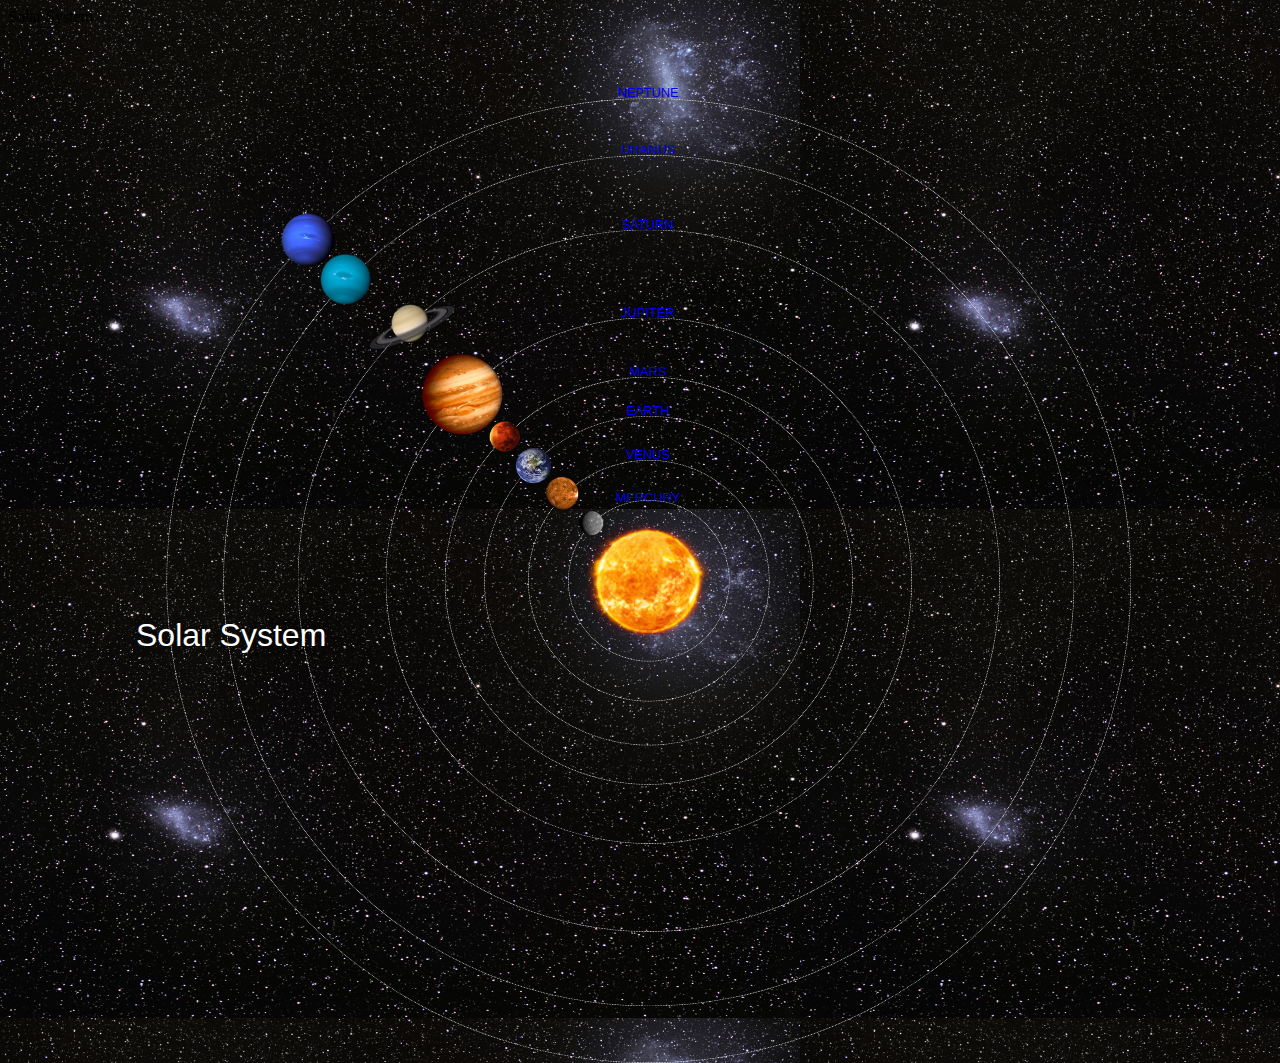
<file: planet/index.html>
<!DOCTYPE html>
<html>
    <head>
        <tittle>Solar System</tittle>
        <link rel="stylesheet" href="style.css" />
    </head>
    <body>
        <div id="container">
            <h1>Solar System</h1>
            <a href="sun.html"><img src="images/images/sun.png" id="sun" /></a>
            
            <div id="neptune-orbit">
                <a href="neptune.html"><img src="images/images/neptune.png" id="neptune"/></a>
            </div>
            <div id="neptune-label" class="label-box">
                <a href="neptune.html">NEPTUNE</a>
            </div>
            
            <div id="uranus-orbit">
                <a href="uranus.html"><img src="images/images/uranus.png" id="uranus" /></a>
            </div>
            <div id="uranus-label" class="label-box">
                <a href="uranus.html">URANUS</a>
            </div>
            
              <div id="saturn-orbit">
                <a href="saturn.html"><img src="images/images/saturn.png" id="saturn" /></a>
            </div>
            <div id="saturn-label" class="label-box">
                <a href="saturn.html">SATURN</a>
            </div>
            
            <div id="jupiter-orbit">
                <a href="jupiter.html"><img src="images/images/jupiter.png" id="jupiter" /></a>
            </div>
            <div id="jupiter-label" class="label-box">
                <a href="jupiter.html">JUPITER</a>
            </div>
            
             <div id="mars-orbit">
                <a href="mars.html"><img src="images/images/mars.png" id="mars" /></a>
            </div>
            <div id="mars-label" class="label-box">
                <a href="mars.html">MARS</a>
            </div>
            
             <div id="earth-orbit">
                <a href="earth.html"><img src="images/images/earth.png" id="earth" /></a>
            </div>
            <div id="earth-label" class="label-box">
                <a href="earth.html">EARTH</a>
            </div>
            
             <div id="venus-orbit">
                <a href="venus.html"><img src="images/images/venus.png" id="venus" /></a>
            </div>
            <div id="venus-label" class="label-box">
                <a href="venus.html">VENUS</a>
            </div>
            
             <div id="mercury-orbit">
                <a href="mercury.html"><img src="images/images/mercury.png" id="mercury" /></a>
            </div>
            <div id="mercury-label" class="label-box">
                <a href="mercury.html">MERCURY</a>
            </div>
        
        </div> 
    </body>
</html>
</file>
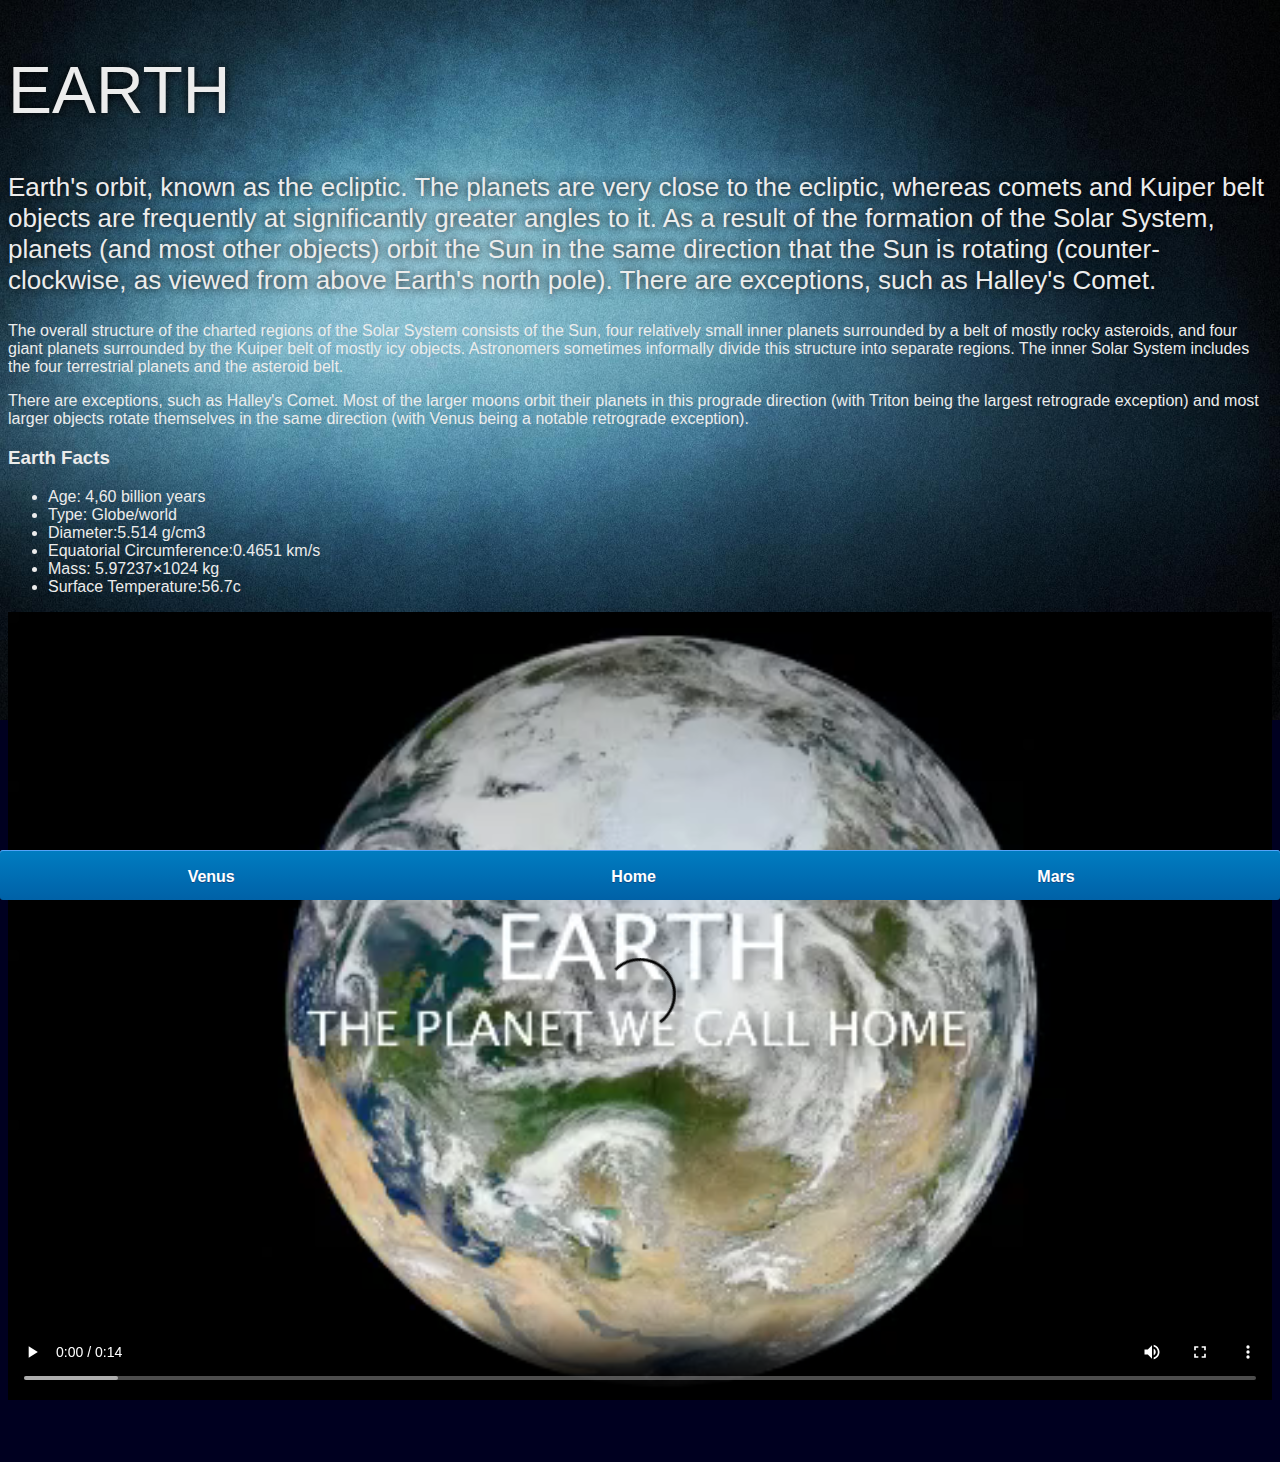
<file: planet/earth.html>
<!DOCTYPE html>
<html>
    <head>
        <title>SOLAR SYSTEM</title>
        <link rel="stylesheet" href="style-pages.css"/>
    </head>
    
    <body>
        <div id="main">
            <div id="content">
                <h1>EARTH</h1>
                <p class="intro">Earth's orbit, known as the ecliptic. The planets are very close to the ecliptic, whereas comets and Kuiper belt objects are frequently at significantly greater angles to it. As a result of the formation of the Solar System, planets (and most other objects) orbit the Sun in the same direction that the Sun is rotating (counter-clockwise, as viewed from above Earth's north pole). There are exceptions, such as Halley's Comet.</p>
                
                <p>The overall structure of the charted regions of the Solar System consists of the Sun, four relatively small inner planets surrounded by a belt of mostly rocky asteroids, and four giant planets surrounded by the Kuiper belt of mostly icy objects. Astronomers sometimes informally divide this structure into separate regions. The inner Solar System includes the four terrestrial planets and the asteroid belt.</p>
                
                <p>There are exceptions, such as Halley's Comet. Most of the larger moons orbit their planets in this prograde direction (with Triton being the largest retrograde exception) and most larger objects rotate themselves in the same direction (with Venus being a notable retrograde exception).</p>
                
                <h3>Earth Facts</h3>
                <ul>
                    <li>Age: 4,60 billion years</li>
                     <li>Type: Globe/world</li>
                     <li>Diameter:5.514 g/cm3</li>
                     <li>Equatorial Circumference:0.4651 km/s</li>
                     <li>Mass:	5.97237×1024 kg </li>
                     <li>Surface Temperature:56.7c </li>
                </ul>
                
                <video id="video" controls>
                    <source src="videos/videos/earth-video.mp4" type="video/mp4">
                
                </video>
                
            </div>
            <div id="tabs-bottom">
                <a href="venus.html">Venus</a>
                <a href="index.html">Home</a>
                <a href="mars.html">Mars</a>
            
            </div>
    
        </div>
    </body>
</html>
</file>
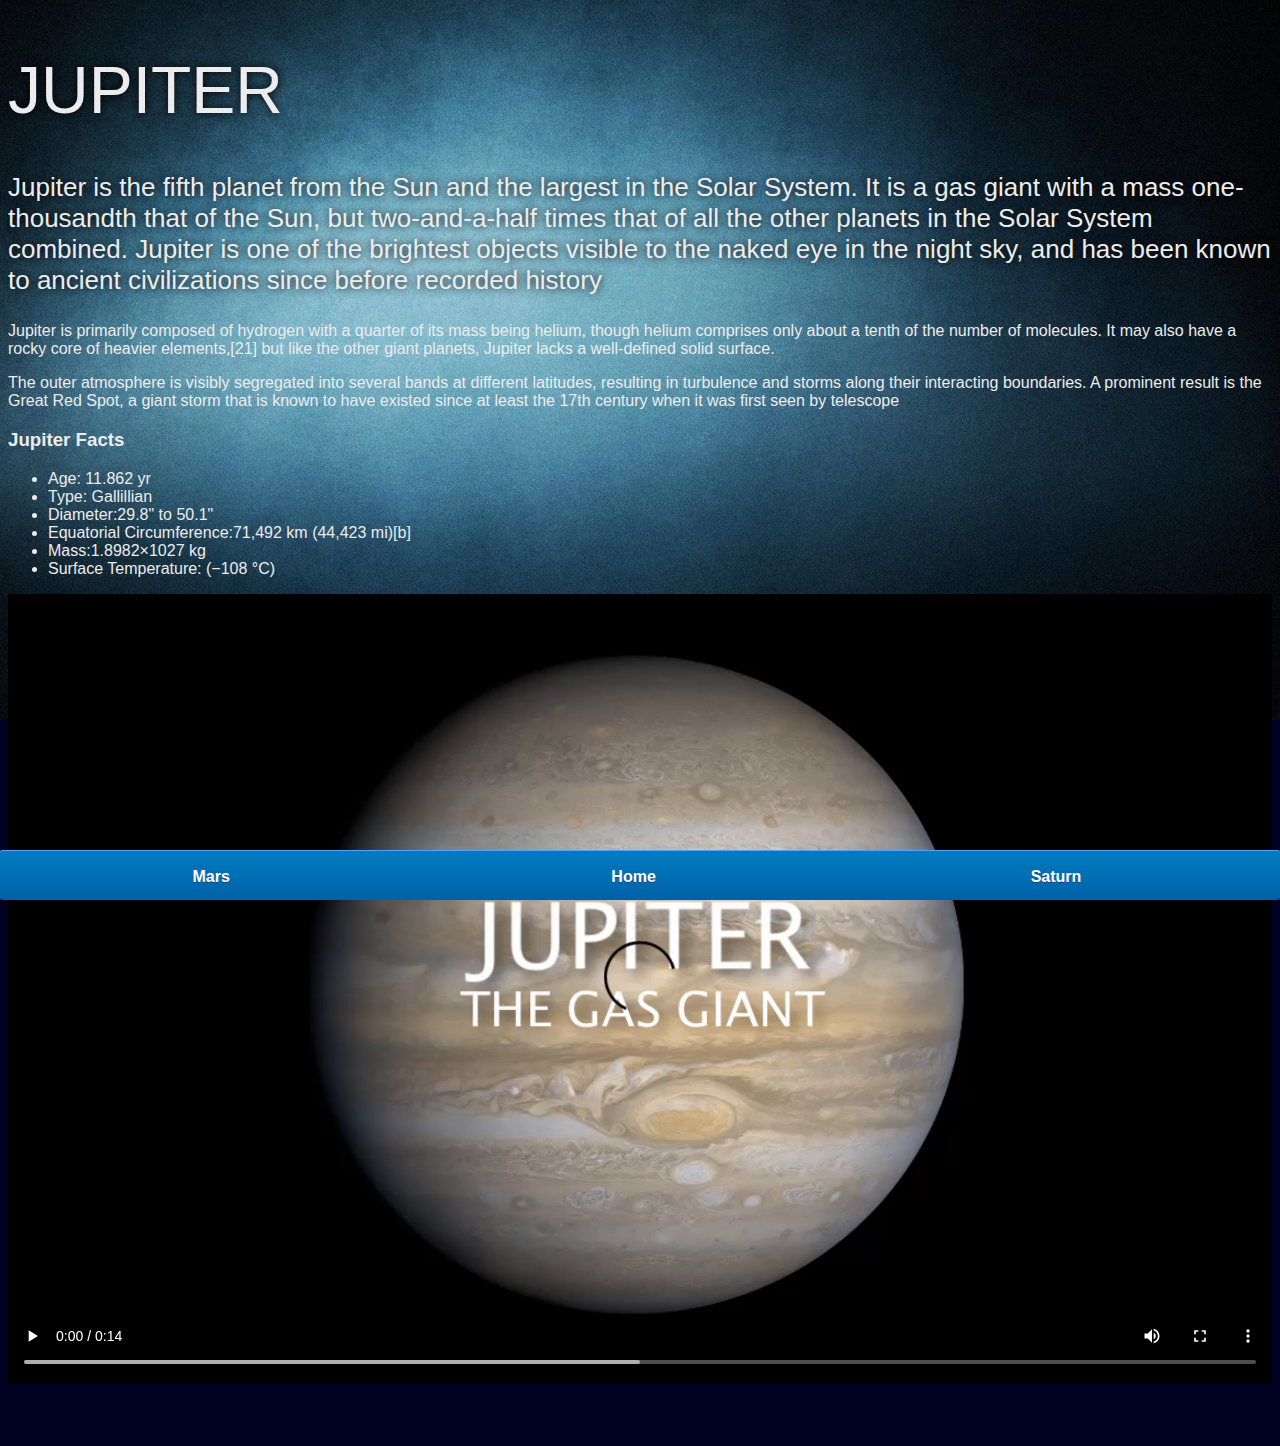
<file: planet/jupiter.html>
<!DOCTYPE html>
<html>
    <head>
        <title>SOLAR SYSTEM</title>
        <link rel="stylesheet" href="style-pages.css"/>
    </head>
    
    <body>
        <div id="main">
            <div id="content">
                <h1>JUPITER</h1>
                <p class="intro">Jupiter is the fifth planet from the Sun and the largest in the Solar System. It is a gas giant with a mass one-thousandth that of the Sun, but two-and-a-half times that of all the other planets in the Solar System combined. Jupiter is one of the brightest objects visible to the naked eye in the night sky, and has been known to ancient civilizations since before recorded history</p>
                
                <p>Jupiter is primarily composed of hydrogen with a quarter of its mass being helium, though helium comprises only about a tenth of the number of molecules. It may also have a rocky core of heavier elements,[21] but like the other giant planets, Jupiter lacks a well-defined solid surface.</p>
                
                <p>The outer atmosphere is visibly segregated into several bands at different latitudes, resulting in turbulence and storms along their interacting boundaries. A prominent result is the Great Red Spot, a giant storm that is known to have existed since at least the 17th century when it was first seen by telescope</p>
                
                <h3>Jupiter Facts</h3>
                <ul>
                     <li>Age: 11.862 yr</li>
                     <li>Type: Gallillian</li>
                     <li>Diameter:29.8" to 50.1"</li>
                     <li>Equatorial Circumference:71,492 km (44,423 mi)[b]</li>
                     <li>Mass:1.8982×1027 kg </li>
                     <li>Surface Temperature: (−108 °C)</li>
                </ul>
                
                <video id="video" controls>
                    <source src="videos/videos/jupiter-video.mp4" type="video/mp4">
                
                </video>
                
            </div>
            <div id="tabs-bottom">
                <a href="mars.html">Mars</a>
                <a href="index.html">Home</a>
                <a href="saturn.html">Saturn</a>
            </div>
        
        </div>
    </body>
</html>
</file>
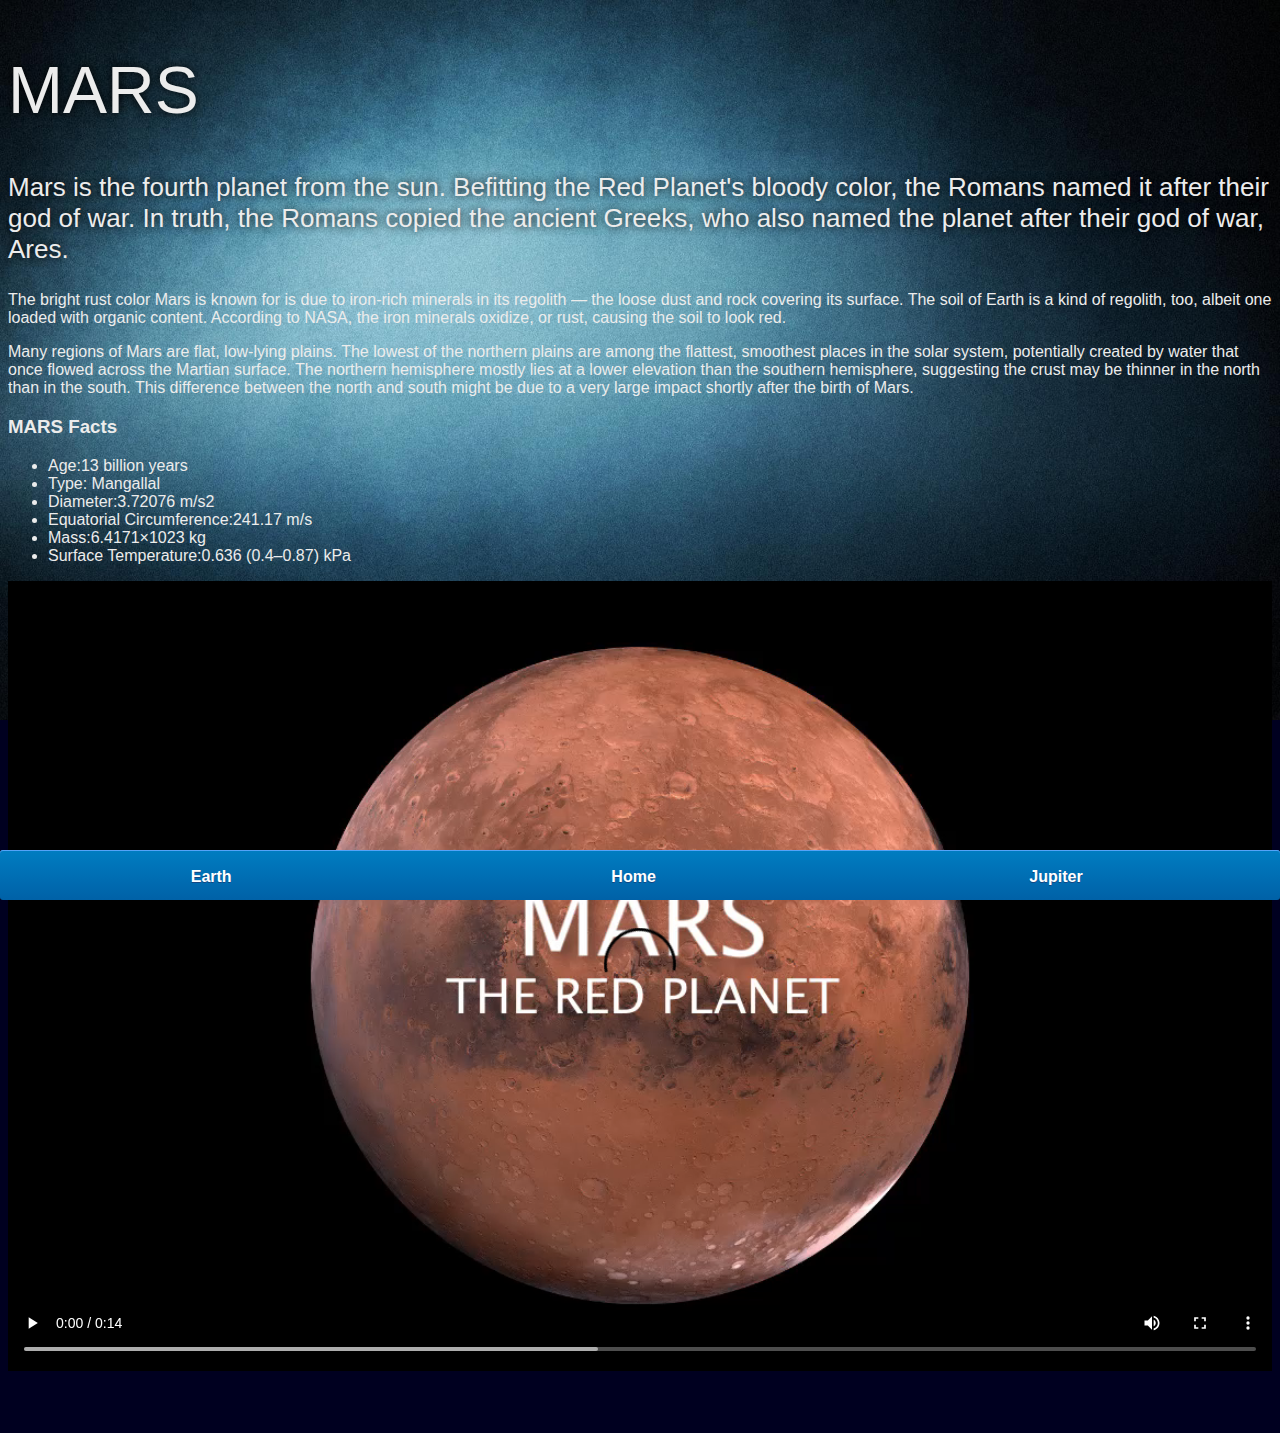
<file: planet/mars.html>
<!DOCTYPE html>
<html>
    <head>
        <title>SOLAR SYSTEM</title>
        <link rel="stylesheet" href="style-pages.css"/>
    </head>
    <body>
        <div id="main">
            <div id="content">
                <h1>MARS</h1>
                <p class="intro">Mars is the fourth planet from the sun. Befitting the Red Planet's bloody color, the Romans named it after their god of war. In truth, the Romans copied the ancient Greeks, who also named the planet after their god of war, Ares.</p>
                <p>The bright rust color Mars is known for is due to iron-rich minerals in its regolith — the loose dust and rock covering its surface. The soil of Earth is a kind of regolith, too, albeit one loaded with organic content. According to NASA, the iron minerals oxidize, or rust, causing the soil to look red.</p>
                <p>Many regions of Mars are flat, low-lying plains. The lowest of the northern plains are among the flattest, smoothest places in the solar system, potentially created by water that once flowed across the Martian surface. The northern hemisphere mostly lies at a lower elevation than the southern hemisphere, suggesting the crust may be thinner in the north than in the south. This difference between the north and south might be due to a very large impact shortly after the birth of Mars.</p>
                <h3>MARS Facts</h3>
                <ul>
                    <li>Age:13 billion years </li>
                     <li>Type: Mangallal </li>
                     <li>Diameter:3.72076 m/s2</li>
                     <li>Equatorial Circumference:241.17 m/s</li>
                     <li>Mass:6.4171×1023 kg</li>
                     <li>Surface Temperature:0.636 (0.4–0.87) kPa </li>
                </ul>
                
                <video id="video" controls>
                    <source src="videos/videos/mars-video.mp4" type="video/mp4">
                </video>
                
            </div>
            <div id="tabs-bottom">
                <a href="earth.html">Earth</a>
                <a href="index.html">Home</a>
                <a href="jupiter.html">Jupiter</a>
            
            </div>
        
        </div>
    </body>
</html>
</file>
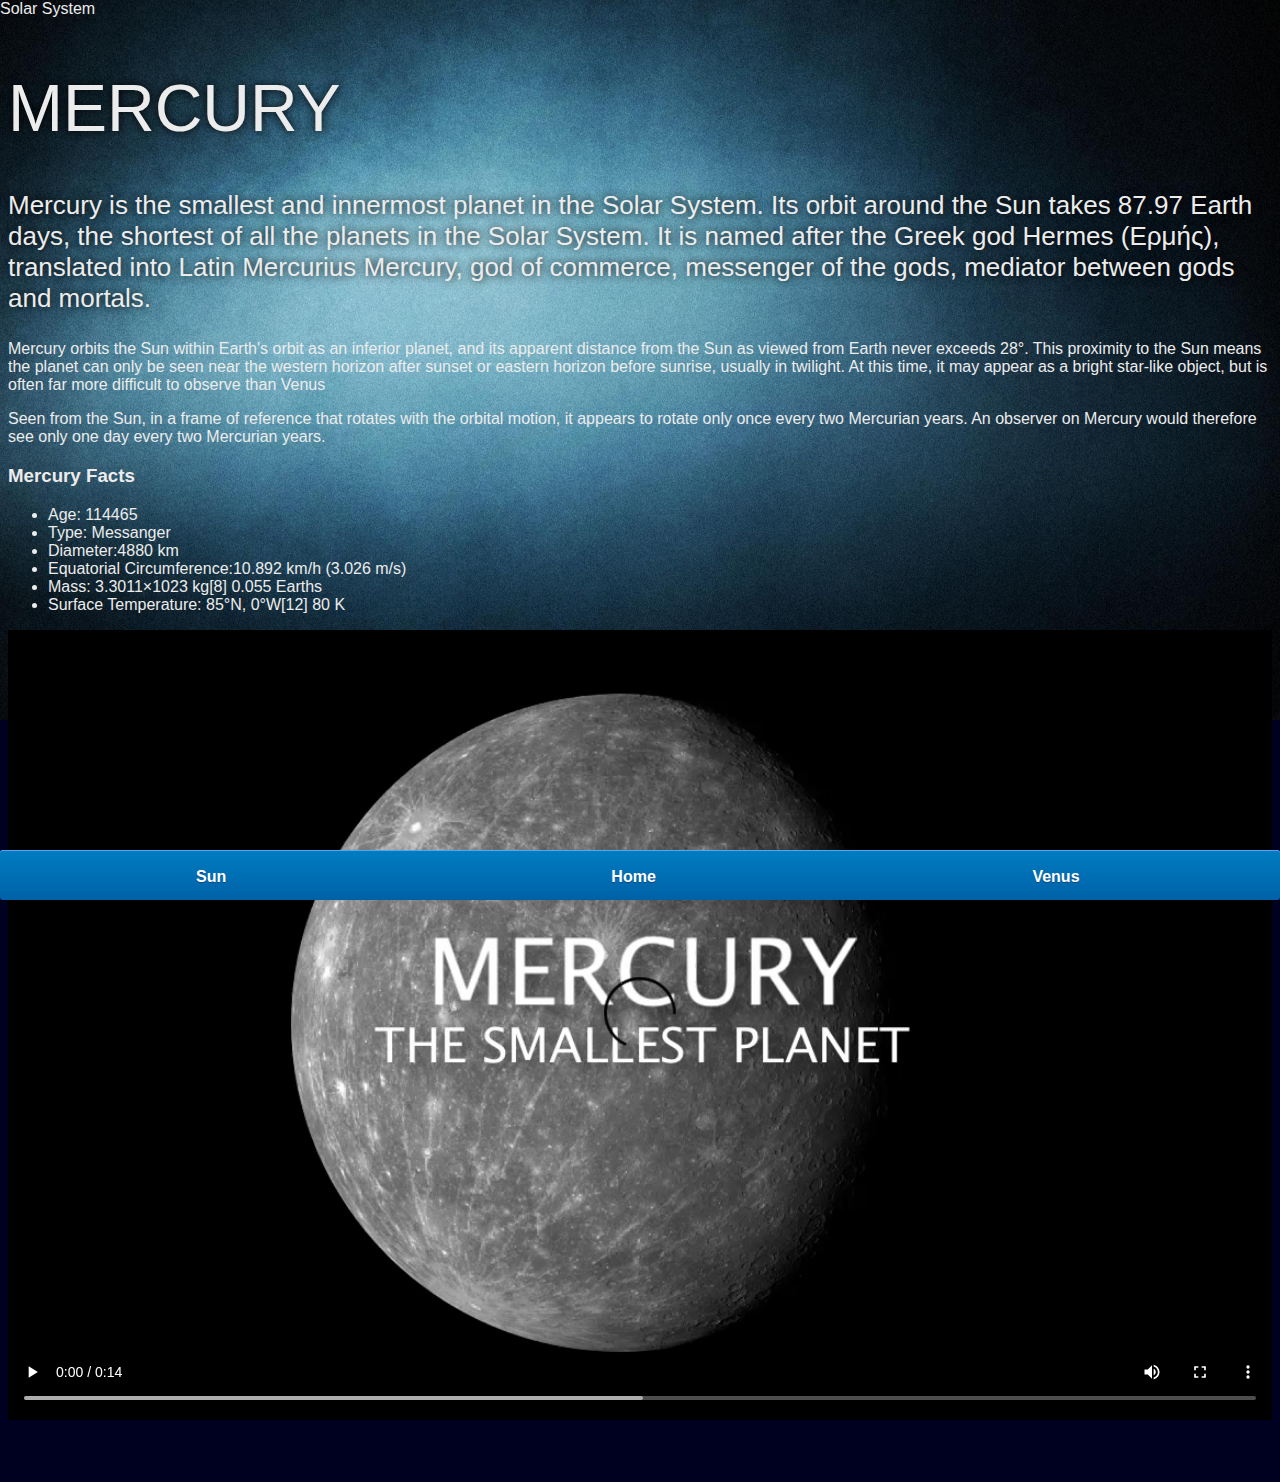
<file: planet/mercury.html>
<!DOCTYPE html>
<html>
    <head>
        <tittle>Solar System</tittle>
        <link rel="stylesheet" href="style-pages.css" />
    </head>
    <body>
        <div id="main">
            <div id="content">
                 <h1>MERCURY</h1>
                <p class="intro">Mercury is the smallest and innermost planet in the Solar System. Its orbit around the Sun takes 87.97 Earth days, the shortest of all the planets in the Solar System. It is named after the Greek god Hermes (Ερμής), translated into Latin Mercurius Mercury, god of commerce, messenger of the gods, mediator between gods and mortals.</p>
                
                <p>Mercury orbits the Sun within Earth's orbit as an inferior planet, and its apparent distance from the Sun as viewed from Earth never exceeds 28°. This proximity to the Sun means the planet can only be seen near the western horizon after sunset or eastern horizon before sunrise, usually in twilight. At this time, it may appear as a bright star-like object, but is often far more difficult to observe than Venus</p>
                
                <p>Seen from the Sun, in a frame of reference that rotates with the orbital motion, it appears to rotate only once every two Mercurian years. An observer on Mercury would therefore see only one day every two Mercurian years.</p>
                
                <h3>Mercury Facts</h3>
                <ul>
                    <li>Age: 114465 </li>
                     <li>Type: Messanger</li>
                     <li>Diameter:4880 km</li>
                     <li>Equatorial Circumference:10.892 km/h (3.026 m/s)</li>
                     <li>Mass: 3.3011×1023 kg[8] 0.055 Earths</li>
                     <li>Surface Temperature: 85°N, 0°W[12]	80 K</li>
                </ul>
                
                <video id="video" controls>
                    <source src="videos/videos/mercury-video.mp4" type="video/mp4">
                </video>
                
            </div>
            <div id="tabs-bottom">
             <a href="sun.html">Sun</a>
                <a href="index.html">Home</a>
                <a href="venus.html">Venus</a>
            </div>
        
        
        </div>
    </body>
</html>
</file>
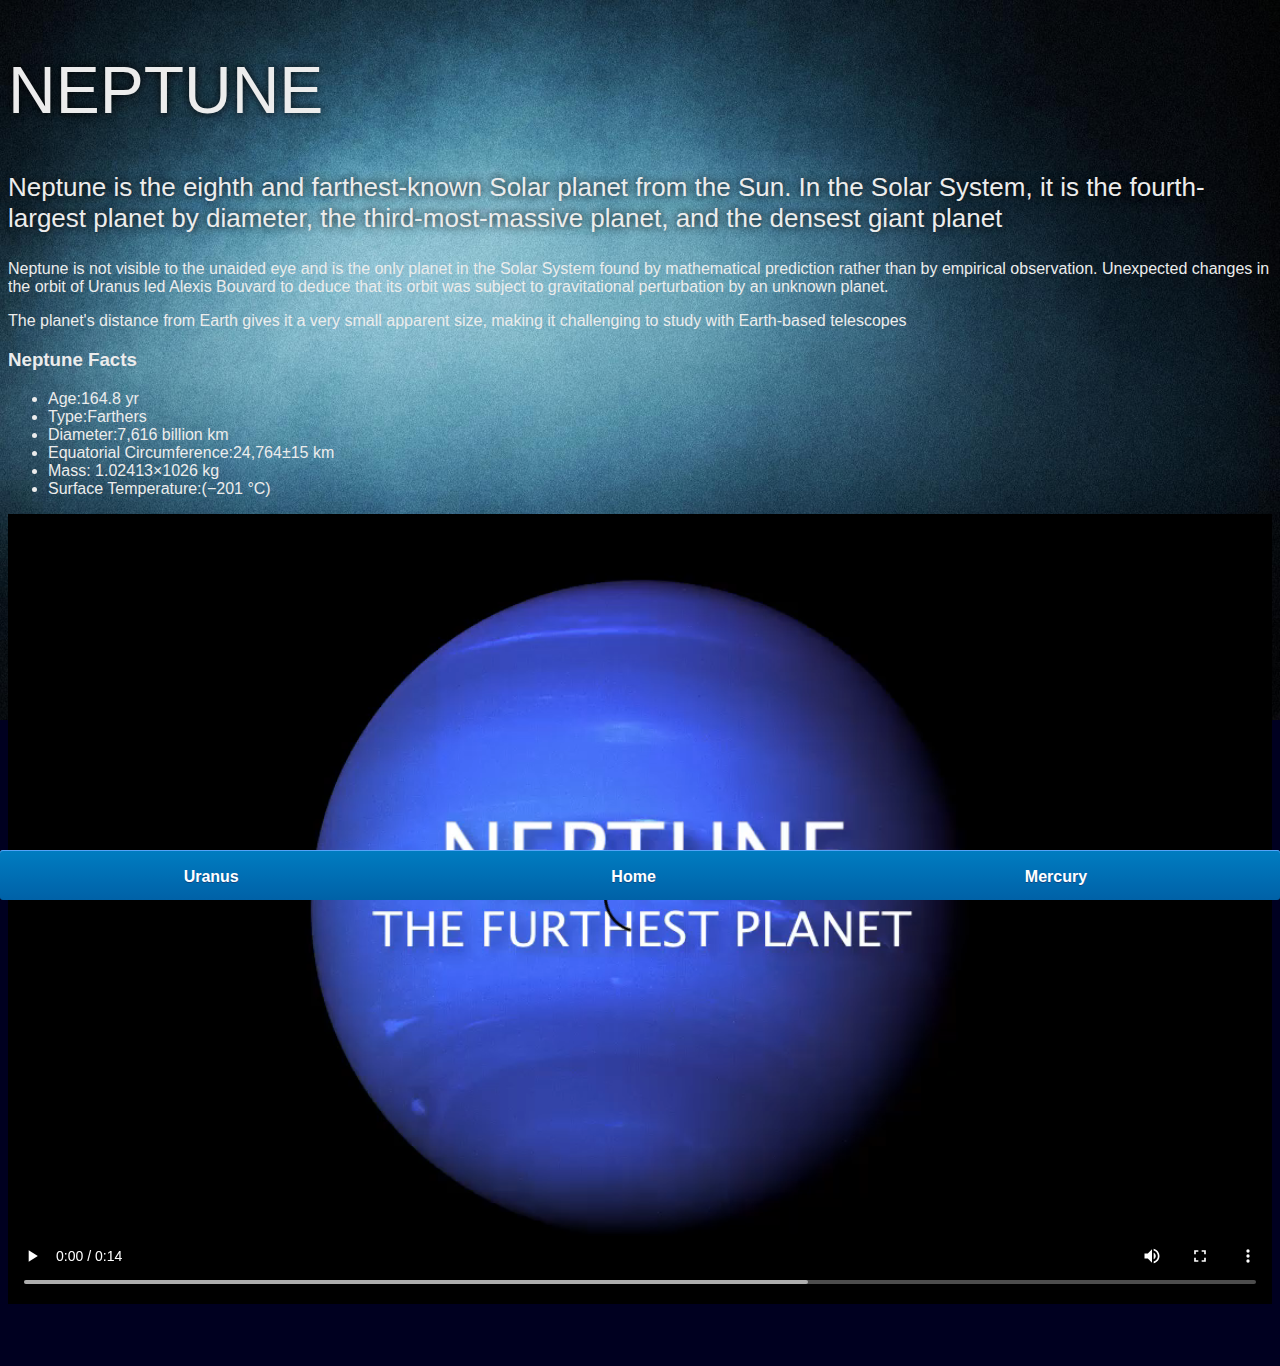
<file: planet/neptune.html>
<!DOCTYPE html>
<html>
    <head>
        <title>SOLAR SYSTEM</title>
        <link rel="stylesheet" href="style-pages.css"/>
    </head>
    
    <body>
        <div id="main">
            <div id="content">
                <h1>NEPTUNE</h1>
                <p class="intro">Neptune is the eighth and farthest-known Solar planet from the Sun. In the Solar System, it is the fourth-largest planet by diameter, the third-most-massive planet, and the densest giant planet</p>
                
                <p>Neptune is not visible to the unaided eye and is the only planet in the Solar System found by mathematical prediction rather than by empirical observation. Unexpected changes in the orbit of Uranus led Alexis Bouvard to deduce that its orbit was subject to gravitational perturbation by an unknown planet.</p>
                
                <p>The planet's distance from Earth gives it a very small apparent size, making it challenging to study with Earth-based telescopes</p>
                
                <h3>Neptune Facts</h3>
                <ul>
                    <li>Age:164.8 yr </li>
                     <li>Type:Farthers </li>
                     <li>Diameter:7,616 billion km</li>
                     <li>Equatorial Circumference:24,764±15 km</li>
                     <li>Mass:	1.02413×1026 kg </li>
                     <li>Surface Temperature:(−201 °C)</li>
                </ul>
                
                <video id="video" controls>
                    <source src="videos/videos/neptune-video.mp4" type="video/mp4">
                </video>
                
            </div>
            <div id="tabs-bottom">
                <a href="uranus.html">Uranus</a>
                <a href="index.html">Home</a>
                <a href="mercury.html">Mercury</a>
            
            </div>
        
        </div>
    </body>
</html>
</file>
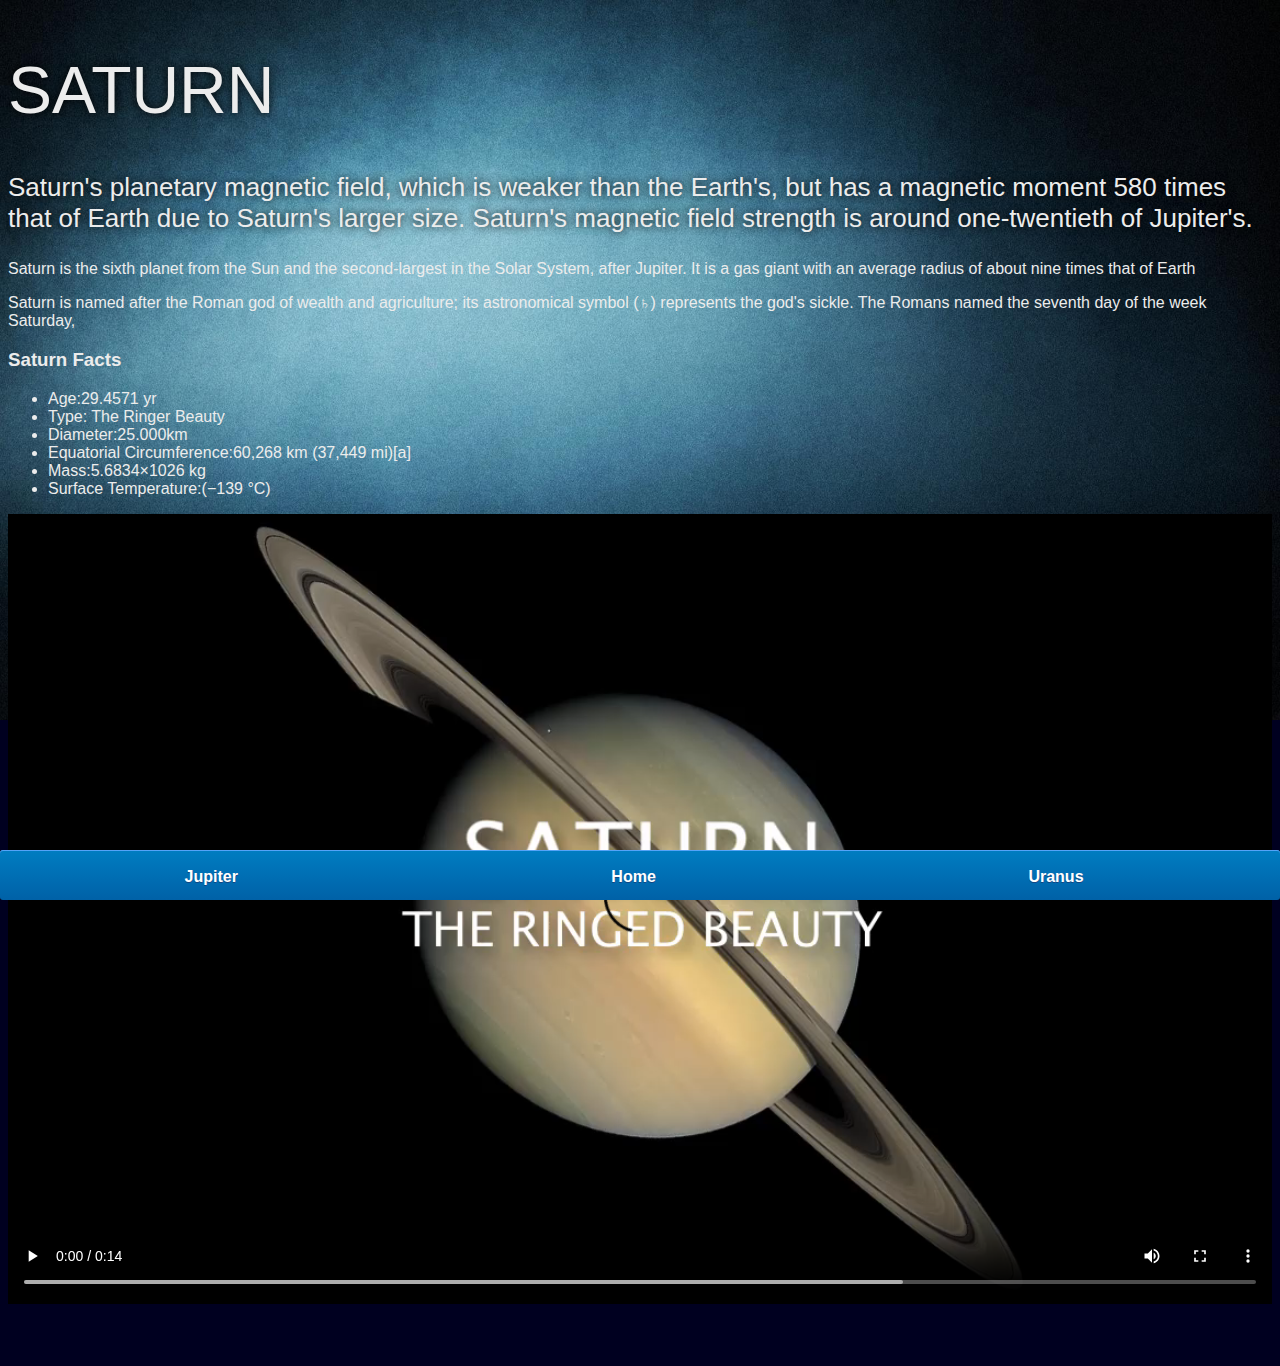
<file: planet/saturn.html>
<!DOCTYPE html>
<html>
    <head>
        <title>SOLAR SYSTEM</title>
        <link rel="stylesheet" href="style-pages.css"/>
    </head>
    
    <body>
        <div id="main">
            <div id="content">
                <h1>SATURN</h1>
                <p class="intro">Saturn's planetary magnetic field, which is weaker than the Earth's, but has a magnetic moment 580 times that of Earth due to Saturn's larger size. Saturn's magnetic field strength is around one-twentieth of Jupiter's.</p>
                
                <p>Saturn is the sixth planet from the Sun and the second-largest in the Solar System, after Jupiter. It is a gas giant with an average radius of about nine times that of Earth</p>
                
                <p>Saturn is named after the Roman god of wealth and agriculture; its astronomical symbol (♄) represents the god's sickle. The Romans named the seventh day of the week Saturday,</p>
                
                <h3>Saturn Facts</h3>
                <ul>
                     <li>Age:29.4571 yr </li>
                     <li>Type: The Ringer Beauty</li>
                     <li>Diameter:25.000km</li>
                     <li>Equatorial Circumference:60,268 km (37,449 mi)[a]</li>
                     <li>Mass:5.6834×1026 kg </li>
                     <li>Surface Temperature:(−139 °C) </li>
                </ul>
                
                <video id="video" controls>
                    <source src="videos/videos/saturn-video.mp4" type="video/mp4">
                
                </video>
                
            </div>
            <div id="tabs-bottom">
                <a href="jupiter.html">Jupiter</a>
                <a href="index.html">Home</a>
                <a href="uranus.html">Uranus</a>
            
            </div>
        
        </div>
    </body>
</html>
</file>
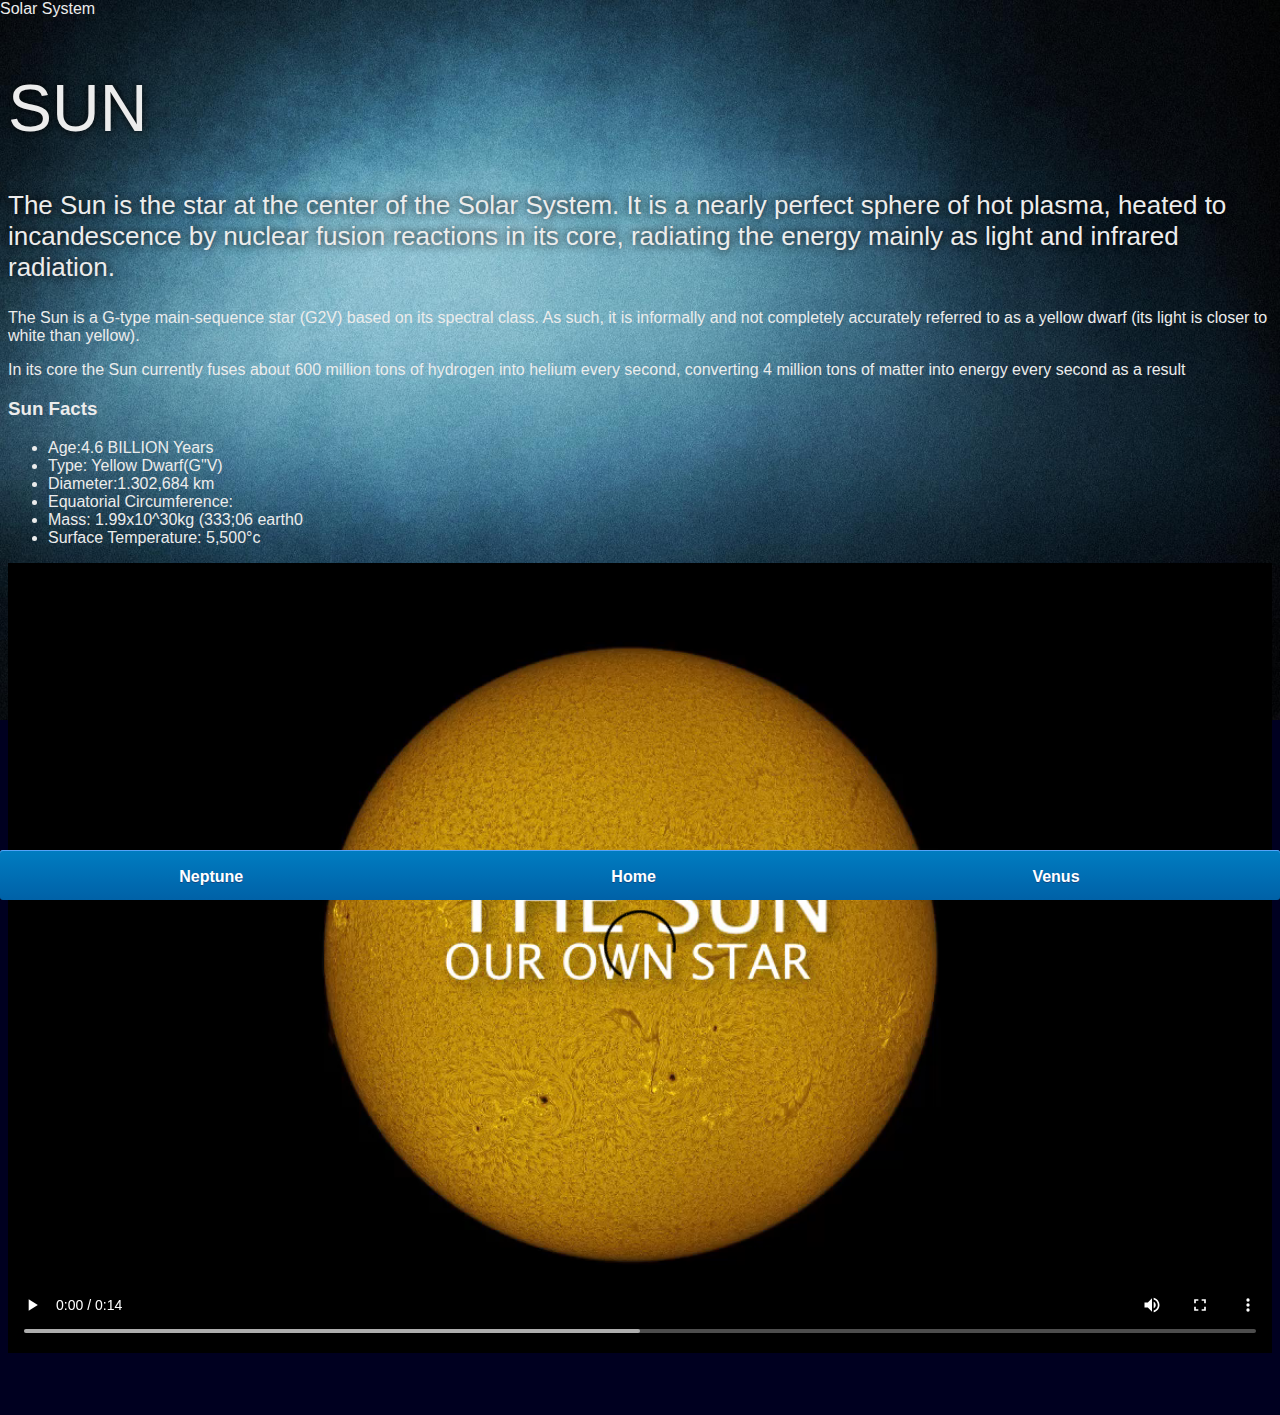
<file: planet/sun.html>
<!DOCTYPE html>
<html>
    <head>
        <tittle>Solar System</tittle>
        <link rel="stylesheet" href="style-pages.css" />
    </head>
    <body>
        <div id="main">
            <div id="content">
                <h1>SUN</h1>
                <p class="intro"> The Sun is the star at the center of the Solar System. It is a nearly perfect sphere of hot plasma, heated to incandescence by nuclear fusion reactions in its core, radiating the energy mainly as light and infrared radiation.</p>
                
                <p>The Sun is a G-type main-sequence star (G2V) based on its spectral class. As such, it is informally and not completely accurately referred to as a yellow dwarf (its light is closer to white than yellow).</p>
                
                <p>In its core the Sun currently fuses about 600 million tons of hydrogen into helium every second, converting 4 million tons of matter into energy every second as a result</p>
                
                <h3>Sun Facts</h3>
                <ul>
                     <li>Age:4.6 BILLION Years </li>
                     <li>Type: Yellow Dwarf(G"V)</li>
                     <li>Diameter:1.302,684 km</li>
                     <li>Equatorial Circumference:</li>
                     <li>Mass: 1.99x10^30kg (333;06 earth0</li>
                     <li>Surface Temperature: 5,500&deg;c</li>
                </ul>
                
                <video id="video" controls>
                    <source src="videos/videos/sun-video.mp4" type="video/mp4">
                </video>
            
            </div>
            
            <div id="tabs-bottom">
                <a href="#">Neptune</a>
                <a href="index.html">Home</a>
                <a href="#">Venus</a>
            
            </div>
            
        
        </div>
        
    </body>
</html>
</file>
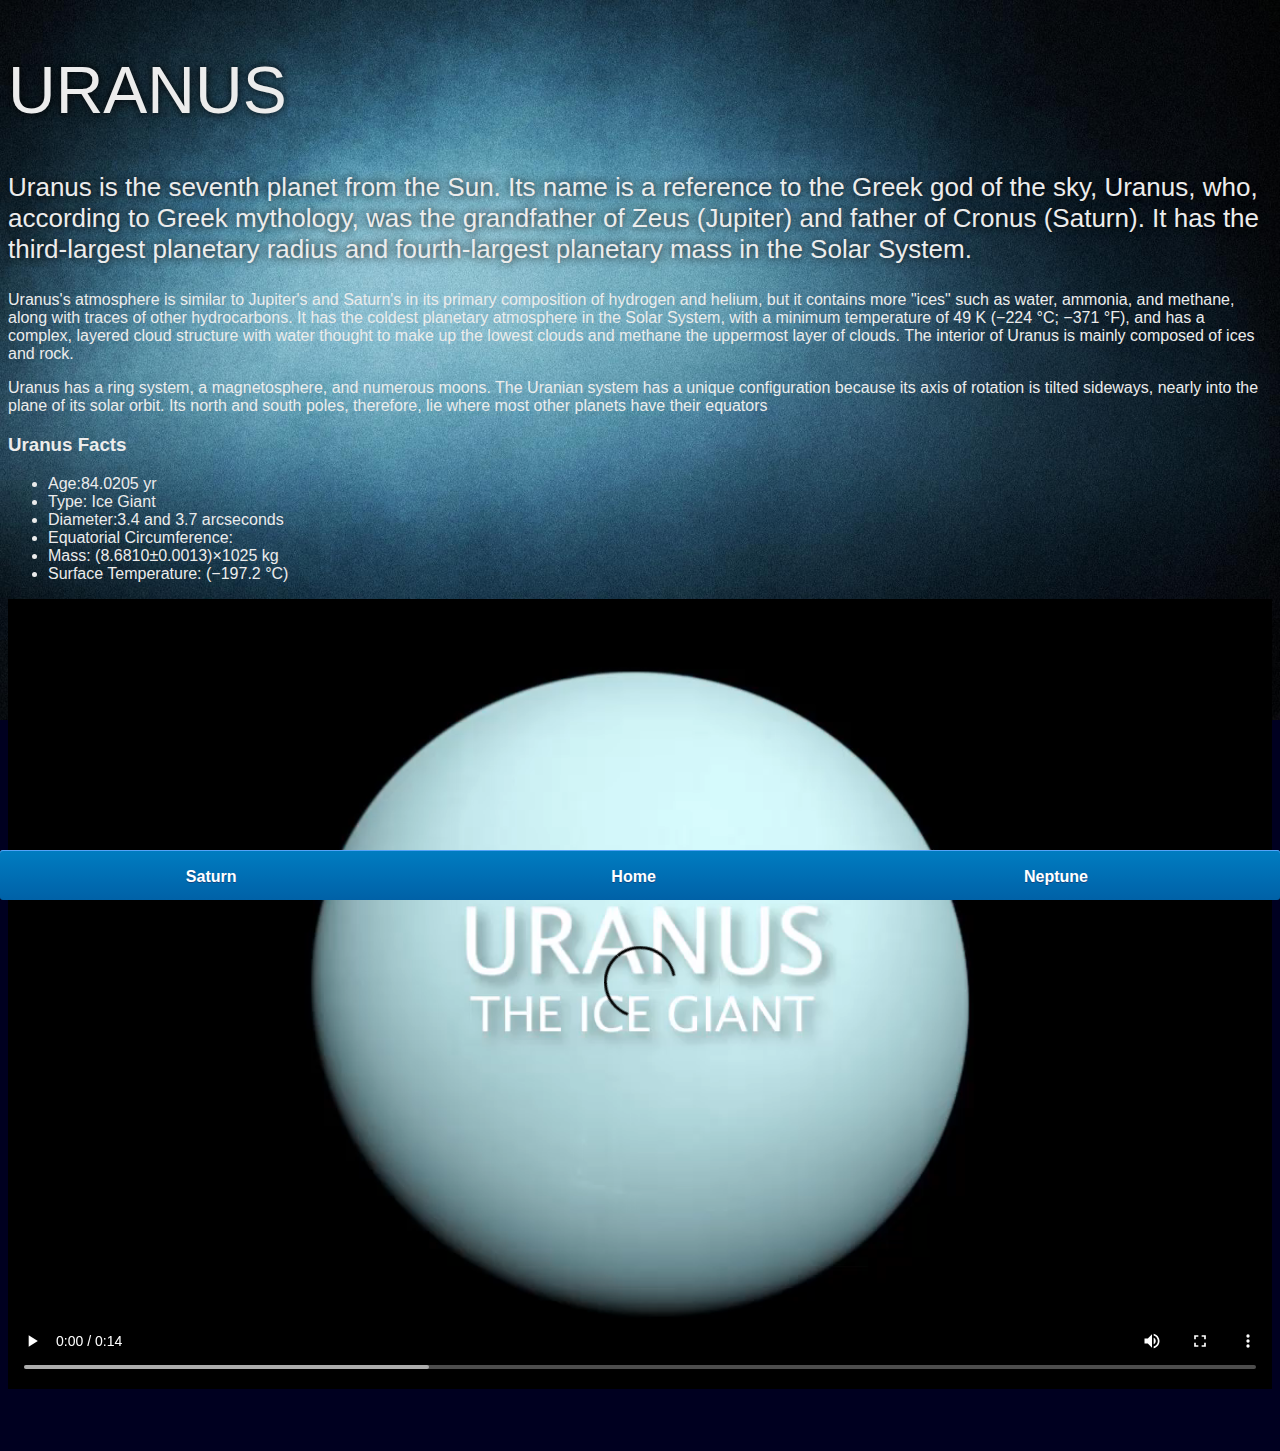
<file: planet/uranus.html>
<!DOCTYPE html>
<html>
    <head>
        <title>SOLAR SYSTEM</title>
        <link rel="stylesheet" href="style-pages.css"/>
    </head>
    
    <body>
        <div id="main">
            <div id="content">
                <h1>URANUS</h1>
                <p class="intro">Uranus is the seventh planet from the Sun. Its name is a reference to the Greek god of the sky, Uranus, who, according to Greek mythology, was the grandfather of Zeus (Jupiter) and father of Cronus (Saturn). It has the third-largest planetary radius and fourth-largest planetary mass in the Solar System. </p>
                
                <p>Uranus's atmosphere is similar to Jupiter's and Saturn's in its primary composition of hydrogen and helium, but it contains more "ices" such as water, ammonia, and methane, along with traces of other hydrocarbons. It has the coldest planetary atmosphere in the Solar System, with a minimum temperature of 49 K (−224 °C; −371 °F), and has a complex, layered cloud structure with water thought to make up the lowest clouds and methane the uppermost layer of clouds. The interior of Uranus is mainly composed of ices and rock.</p>
                
                <p>Uranus has a ring system, a magnetosphere, and numerous moons. The Uranian system has a unique configuration because its axis of rotation is tilted sideways, nearly into the plane of its solar orbit. Its north and south poles, therefore, lie where most other planets have their equators</p>
                
                <h3>Uranus Facts</h3>
                <ul>
                     <li>Age:84.0205 yr </li>
                     <li>Type: Ice Giant</li>
                     <li>Diameter:3.4 and 3.7 arcseconds</li>
                     <li>Equatorial Circumference:</li>
                     <li>Mass:	(8.6810±0.0013)×1025 kg</li>
                     <li>Surface Temperature: (−197.2 °C)</li>
                </ul>
                
                <video id="video" controls>
                    <source src="videos/videos/uranus-video.mp4" type="video/mp4">
                </video>
                
            </div>
            <div id="tabs-bottom">
                <a href="saturn.html">Saturn</a>
                <a href="index.html">Home</a>
                <a href="neptune.html">Neptune</a>
            
            </div>
        
        </div>
    </body>
</html>
</file>
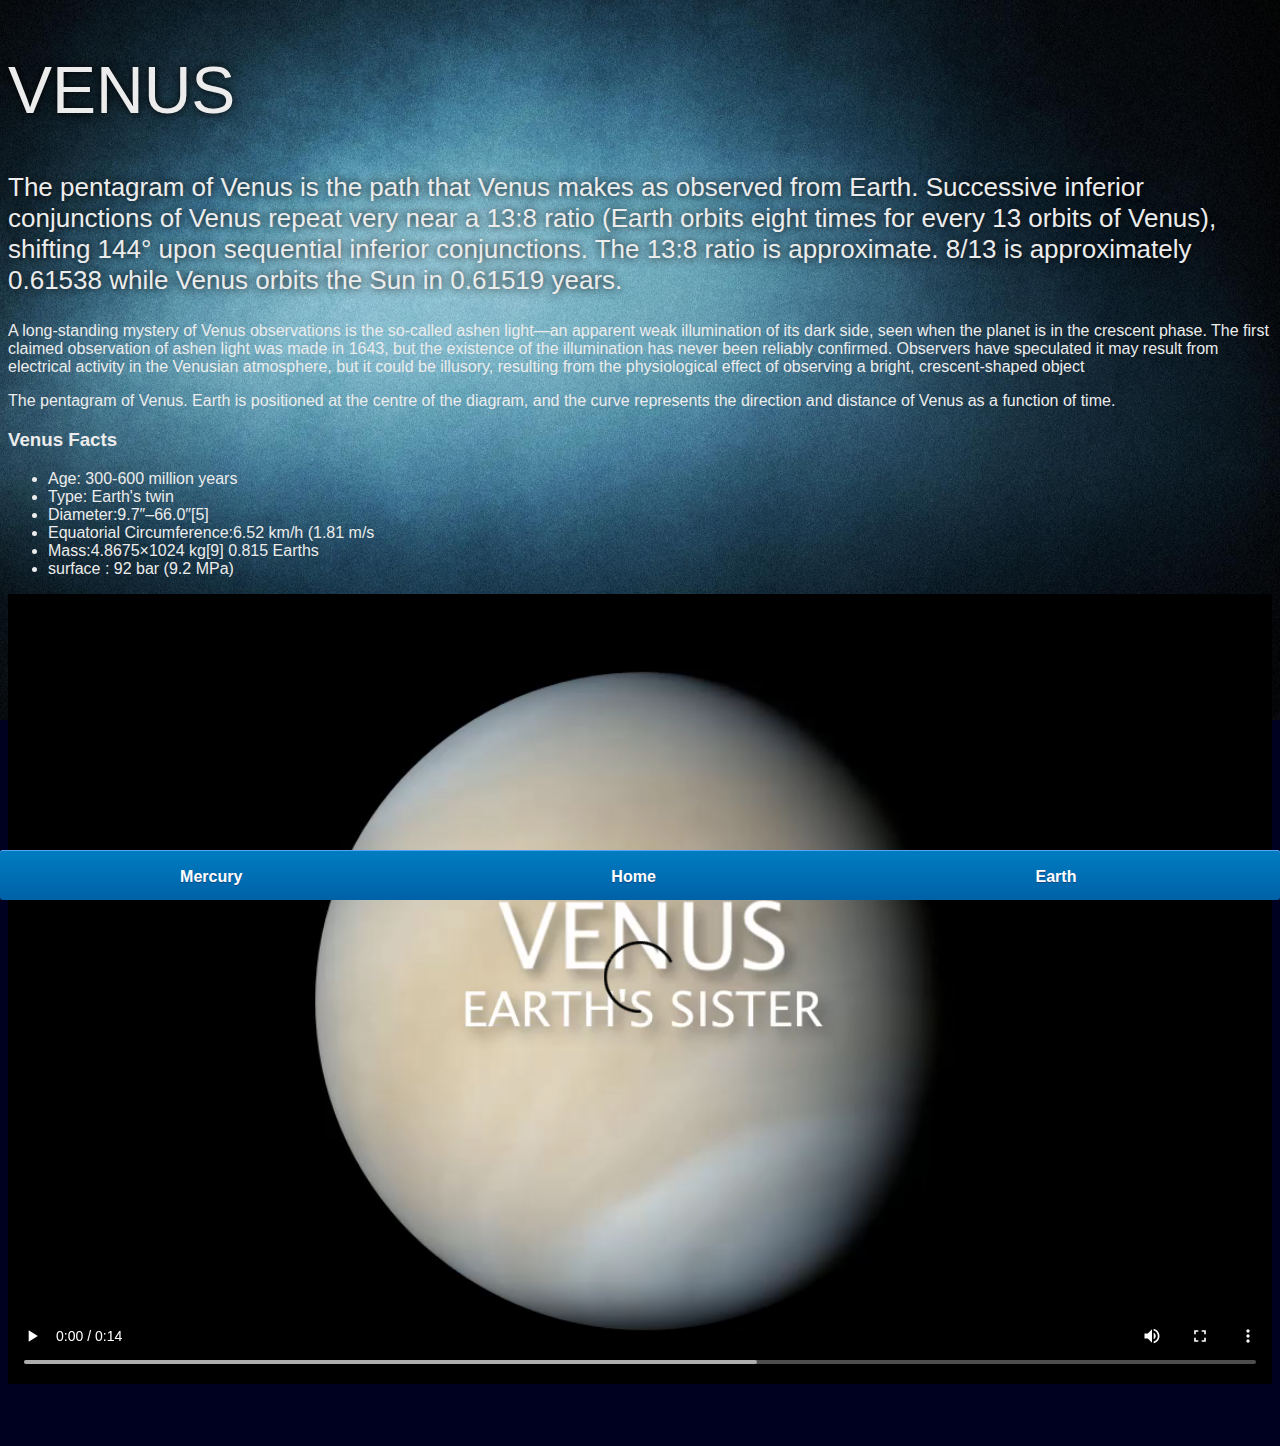
<file: planet/venus.html>
<!DOCTYPE html>
<html>
    <head>
        <title>SOLAR SYSTEM</title>
        <link rel="stylesheet" href="style-pages.css"/>
    </head>
    
    <body>
        <div id="main">
            <div id="content">
                <h1>VENUS</h1>
                <p class="intro">The pentagram of Venus is the path that Venus makes as observed from Earth. Successive inferior conjunctions of Venus repeat very near a 13:8 ratio (Earth orbits eight times for every 13 orbits of Venus), shifting 144° upon sequential inferior conjunctions. The 13:8 ratio is approximate. 8/13 is approximately 0.61538 while Venus orbits the Sun in 0.61519 years.</p>
                
                <p>A long-standing mystery of Venus observations is the so-called ashen light—an apparent weak illumination of its dark side, seen when the planet is in the crescent phase. The first claimed observation of ashen light was made in 1643, but the existence of the illumination has never been reliably confirmed. Observers have speculated it may result from electrical activity in the Venusian atmosphere, but it could be illusory, resulting from the physiological effect of observing a bright, crescent-shaped object</p>
                
                <p>The pentagram of Venus. Earth is positioned at the centre of the diagram, and the curve represents the direction and distance of Venus as a function of time.</p>
                
                <h3>Venus Facts</h3>
                <ul>
                     <li>Age: 300-600 million years </li>
                     <li>Type: Earth's twin </li>
                     <li>Diameter:9.7″–66.0″[5]</li>
                     <li>Equatorial Circumference:6.52 km/h (1.81 m/s</li>
                     <li>Mass:4.8675×1024 kg[9] 0.815 Earths</li>
                     <li>surface : 92 bar (9.2 MPa)</li>
                </ul>
                
                <video id="video" controls>
                    <source src="videos/videos/venus-video.mp4" type="video/mp4">
                </video>
                
            </div>
            <div id="tabs-bottom">
                <a href="mercury.html">Mercury</a>
                <a href="index.html">Home</a>
                <a href="earth.html">Earth</a>
            
            </div>
        
        </div>
    </body>
</html>
</file>
<file: planet/style.css>
body {
    width: 100%;
    height: 100%;
    background: url(images/images/space.png);
    overflow: hidden;
}

h1 {
    font-family: sans-serif;
    font-weight: 100;
    font-size: 40px;
    text-shadow: 0 0 10px #000000;
    color: white;
}
    
/*==================== SUN =====================*/

#sun {
    position: absolute;
    z-index: 1000;
    width: 160px;
    bottom: 10px;
    left: 50%;
    margin-left: -80px;
}
/*==================== NEPTUNE =====================*/

#neptune {
    width: 66px;
    height: 66px;
    margin: 143px;
    z-index: 1000;
    animation: spin-right 8s linear infinity;
    -webkit-animation: spin-right 8s linear infinity;
}

#neptune-orbit {
    position: absolute;
    width: 1204px;
    height: 1204px;
    bottom: -512px;
    left: 50%;
    margin-left: -602px;
    border: 1px dotted white;
    border-radius: 50%;
    animation: spin-left 14s linear infinite;
    -webkit-animation: spin-left 14s linear infinite;
}

#neptune-label {
    bottom: 692px;
}
 
/*==================== URANUS =====================*/

#uranus {
    width: 66px;
    height: 66px;
    margin: 120px;
    z-index: 1000;
    animation: spin-right 8s linear infinity;
    -webkit-animation: spin-right 8s linear infinity;
}

#uranus-orbit {
    position: absolute;
    width: 1062px;
    height: 1062px;
    bottom: -441px;
    left: 50%;
    margin-left: -531px;
    border: 1px dotted white;
    border-radius: 50%;
    animation: spin-left 15s linear infinite;
    -webkit-animation: spin-left 15s linear infinite;
}

#uranus-label {
    bottom: 620px;
}        
        
/*==================== SATURN =====================*/

#saturn {
    width: 110px;
    margin: 85px;
    z-index: 1000;
    animation: spin-right 13s linear infinity;
    -webkit-animation: spin-right 13s linear infinity;
}

#saturn-orbit {
    position: absolute;
    width: 876px;
    height: 876px;
    bottom: -348px;
    left: 50%;
    margin-left: -438px;
    border: 1px dotted white;
    border-radius: 50%;
    animation: spin-left 13s linear infinite;
    -webkit-animation: spin-left 13s linear infinite;
}

#saturn-label {
    bottom: 527px;
}        
     
/*==================== JUPITER =====================*/

#jupiter {
    width: 100px;
    height: 100px;
    margin: 45px;
    z-index: 1000;
    animation: spin-right 10s linear infinity;
    -webkit-animation: spin-right 10s linear infinity;
}

#jupiter-orbit {
    position: absolute;
    width: 656px;
    height: 656px;
    bottom: -238px;
    left: 50%;
    margin-left: -328px;
    border: 1px dotted white;
    border-radius: 50%;
    animation: spin-left 10s linear infinite;
    -webkit-animation: spin-left 10s linear infinite;
}

#jupiter-label {
    bottom: 417px;
}        
        
/*==================== MARS =====================*/

#mars {
    width: 38px;
    height: 38px;
    margin: 55px;
    z-index: 1000;
    animation: spin-right 3s linear infinity;
    -webkit-animation: spin-right 3s linear infinity;
}

#mars-orbit {
    position: absolute;
    width: 508px;
    height: 508px;
    bottom: -164px;
    left: 50%;
    margin-left: -254px;
    border: 1px dotted white;
    border-radius: 50%;
    animation: spin-left 4s linear infinite;
    -webkit-animation: spin-left 4s linear infinite;
}

#mars-label {
    bottom: 343px;
}        

/*==================== EARTH =====================*/

#earth {
    width: 50px;
    height: 50px;
    margin: 36px;
    z-index: 1000;
    animation: spin-right 5s linear infinity;
    -webkit-animation: spin-right 5s linear infinity;
}

#earth-orbit {
    position: absolute;
    width: 410px;
    height: 410px;
    bottom: -115px;
    left: 50%;
    margin-left: -205px;
    border: 1px dotted white;
    border-radius: 50%;
    animation: spin-left 5s linear infinite;
    -webkit-animation: spin-left 5s linear infinite;
}

#earth-label {
    bottom: 294px;
}        
     
/*==================== venus =====================*/

#venus {
    width: 50px;
    height: 50px;
    margin: 16px;
    z-index: 1000;
}

#venus-orbit {
    position: absolute;
    width: 300px;
    height: 300px;
    bottom: -60px;
    left: 50%;
    margin-left: -150px;
    border: 1px dotted white;
    border-radius: 50%;
    animation: spin-left 4s linear infinite;
    -webkit-animation: spin-left 4s linear infinite;
}

#venus-label {
    bottom: 239px;
}     

/*==================== MERCURY =====================*/

#mercury {
    width: 40px;
    height: 40px;
    margin: 8px;
    z-index: 1000;
}

#mercury-orbit {
    position: absolute;
    z-index: 1;
    width: 200px;
    height: 200px;
    bottom: -10px;
    left: 50%;
    margin-left: -100px;
    border: 1px dotted white;
    border-radius: 50%;
    animation: spin-left 2s linear infinite;
    -webkit-animation: spin-left 2s linear infinite;
}

#mercury-label {
    bottom: 185px;
}   

/*==================== PLEASE REMOVE =====================*/

#container {
    transform: scale(0.8, 0.8) translate(0,700px);
}


/*==================== LABEL BOX =====================*/

.label-box {
    position: absolute;
    width: 150px;
    left: 50%;
    margin-left: -75px;
    text-align: center;
    color: white;
    font-weight: 100;
    font-family: sans-serif;
}

.label-box a {
    text-decoration: none;
    padding: 0;
    margin: 0;
}

.label-box a:visited {
    color: white;
}

/*==================== ANIMATION =====================*/

@keyframes spin-left {
    100%{
        transform: rotate(-360deg);
        -webkit-transform: rotate(-360deg)
    }
}

@keyframes spin-right {
    100% {
        transform: rotate(360deg);
        -webkit-transform: rotate(360deg);     
    }
</file>
<file: planet/style-pages.css>
body {
    margin: 0;
    padding: 0;
    width: 100%;
    background: #000020;
    font-family: sans-serif;
    background-image: url('images/images/bg8.jpg');
    background-repeat: no-repeat;
    background-size: 100%;
    color: rgb(236, 236, 236);
}

h1 {
    font-weight: 100;
    font-size: 66px;
    text-shadow: 0 0 10px #000000;
    text-transform: uppercase; 
}

p.intro {
    font-size: 26px;
    font-weight: 200;
    text-shadow: 0 0 10px #000000;
}

#content {
    margin-bottom: 50px;
    padding: 8px;
}

#video {
    width: 100%;
}

/*=================== BOTTOM TABS ====================*/

#tabs-bottom {
    position: fixed;
    bottom: 0;
    left: 0;
    z-index: 500;
    display: inline-block;
    width: 100%;
    height: 50px;
    
    box-shadow: inset 0px 1px 0px 0px #54a3f7;
    background: linear-gradient(#007dc1, #0061a7);
    border-radius: 3px;
    border-color: 1px solid #124d77;              
}

#tabs-bottom a {
    float: left;
    display: block;
    width: 33%;
    height: 35px;
    font-weight: 700;
    color: white;
    text-align: center;
    text-decoration: none;
    text-shadow: 0px 1px 0px #154682;
    padding-top: 18px;
}
</file>
